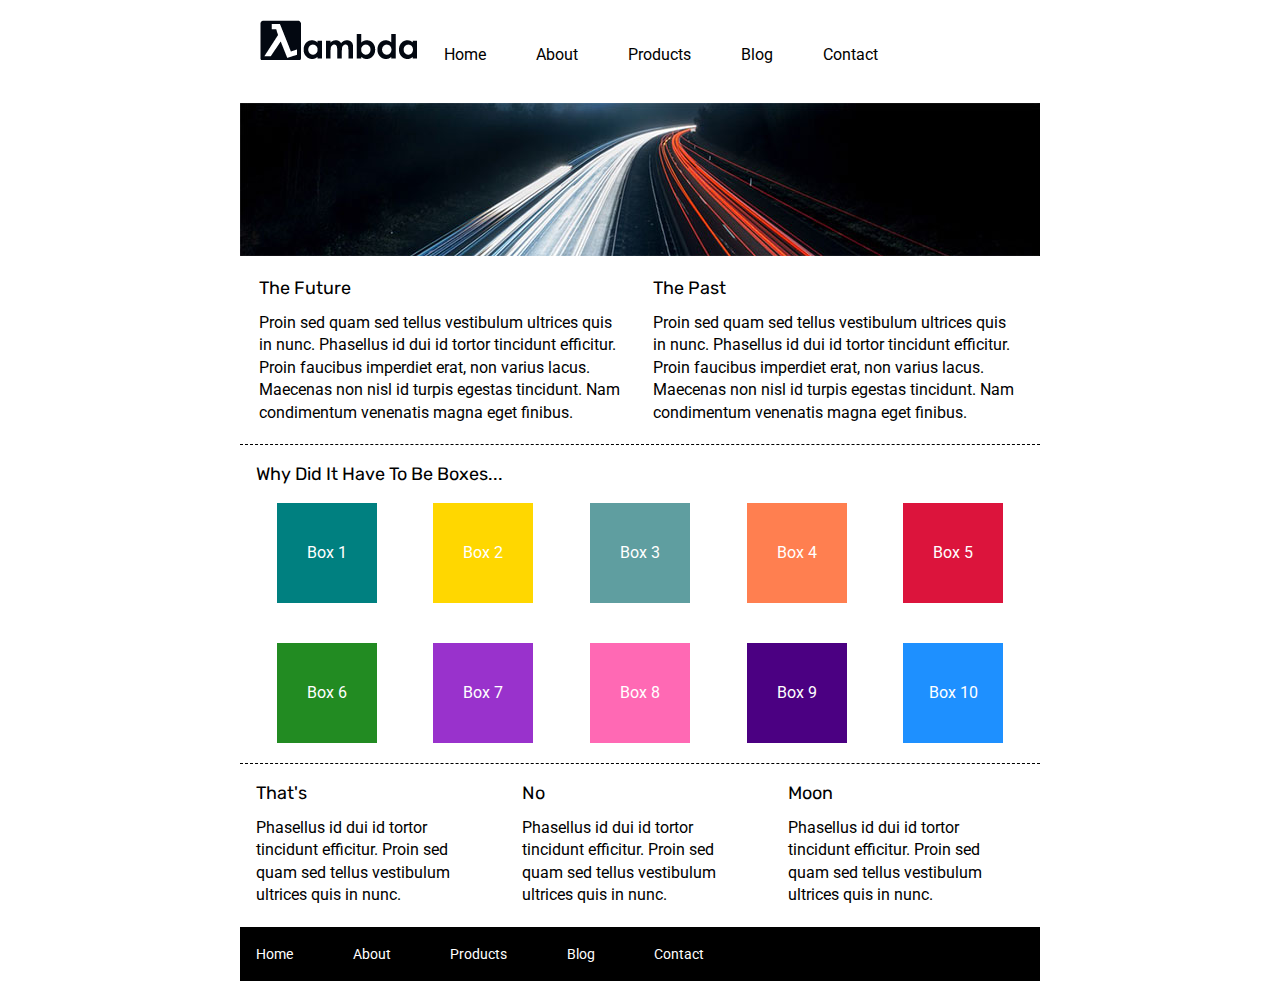
<file: index.html>
<!doctype html>

<html lang="en">
<head>
  <meta charset="utf-8">

  <title>Sprint Challenge - Home</title>

  <link href="https://fonts.googleapis.com/css?family=Roboto|Rubik" rel="stylesheet">
  <link rel="stylesheet" href="css/index.css">

</head>

<body>
    <div class="container">

       

            <nav class="top-nav">
        <img src="img/lambda-black.png" alt="Lambda Black">

        <a href="index.html">Home </a>
            <a href="about.html">About </a>
            <a href="#">Products</a>
            <a href="blog.html">Blog </a>
            <a href="contact.html">Contact</a>

        </nav>

        <header>

        <img class="header-img" src="img/jumbo.jpg" alt="Jumbo Header">


        </header>


   
        <section class="top-content">
            <div class="text-container">
                <h2>The Future</h2>
                <p>Proin sed quam sed tellus vestibulum ultrices quis in nunc. Phasellus id dui id tortor tincidunt efficitur. Proin faucibus imperdiet erat, non varius lacus. Maecenas non nisl id turpis egestas tincidunt. Nam condimentum venenatis magna eget finibus.</p>
            </div>
            <div class="text-container">
                <h2>The Past</h2>
                <p>Proin sed quam sed tellus vestibulum ultrices quis in nunc. Phasellus id dui id tortor tincidunt efficitur. Proin faucibus imperdiet erat, non varius lacus. Maecenas non nisl id turpis egestas tincidunt. Nam condimentum venenatis magna eget finibus.</p>
            </div>
        </section>
        
        <section class="middle-content">
        
            <h2>Why Did It Have To Be Boxes...</h2>
            
            <div class="boxes">
                <div class="box teal">Box 1</div>
                <div class="box gold">Box 2</div>
                <div class="box cadetblue">Box 3</div>
                <div class="box coral">Box 4</div>
                <div class="box crimson">Box 5</div>
                <div class="box forestgreen">Box 6</div>
                <div class="box darkorchid">Box 7</div>
                <div class="box hotpink">Box 8</div>
                <div class="box indigo">Box 9</div>
                <div class="box dodgerblue">Box 10</div>
            </div>
        
        </section>

        <section class="bottom-content">

            <div class="text-container">
                <h2>That's</h2>
                <p>Phasellus id dui id tortor tincidunt efficitur. Proin sed quam sed tellus vestibulum ultrices quis in nunc.</p>
            </div>
            <div class="text-container">
                <h2>No</h2>
                <p>Phasellus id dui id tortor tincidunt efficitur. Proin sed quam sed tellus vestibulum ultrices quis in nunc.</p>
            </div>
            <div class="text-container">
                <h2>Moon</h2>
                <p>Phasellus id dui id tortor tincidunt efficitur. Proin sed quam sed tellus vestibulum ultrices quis in nunc.</p>
            </div>

        </section>
        
        <footer>
            <nav>
                    <a href="index.html">Home </a>
                    <a href="about.html">About </a>
                    <a href="#">Products</a>
                    <a href="blog.html">Blog </a>
                    <a href="contact.html">Contact</a>
            </nav>
        </footer>
    </div><!-- container -->        
</body>
</html>
</file>
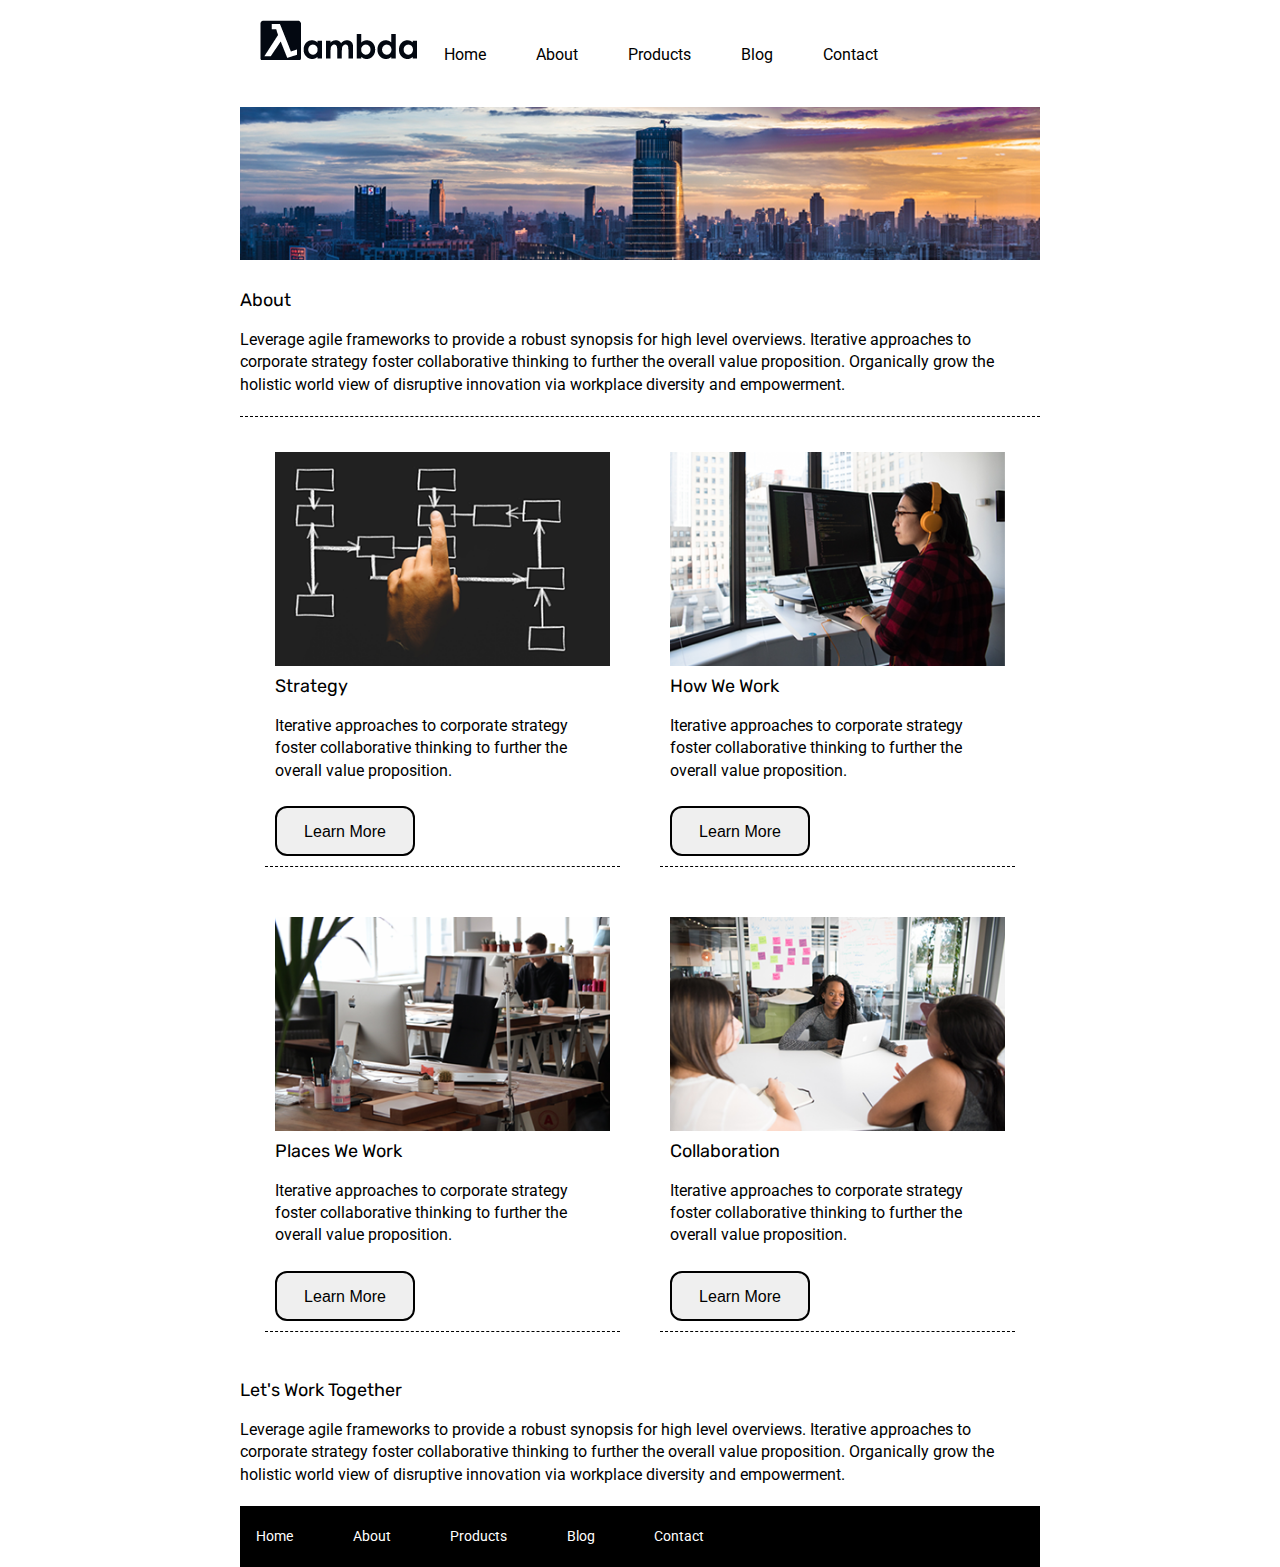
<file: about.html>
<!doctype html>

<html lang="en">
<head>
  <meta charset="utf-8">

  <title>Sprint Challenge - About</title>

  <link href="https://fonts.googleapis.com/css?family=Roboto|Rubik" rel="stylesheet">
  <link rel="stylesheet" href="css/index.css">

</head>

<body>
    <div class="container about-page">

        <nav class="top-nav">
            <img src="img/lambda-black.png" alt="Lambda Black">
    
            <a href="index.html">Home </a>
            <a href="about.html">About </a>
            <a href="#">Products</a>
            <a href="blog.html">Blog </a>
            <a href="contact.html">Contact</a>
    
            </nav>
    
            <header class="header-about">
    
            <img class="header-img" src="img/jumbo-about.png" alt="Jumbo Header">
    
    
            



            
     <div class="about-section">
    <h2>About</h2>

    <p>Leverage agile frameworks to provide a robust synopsis for high level overviews. Iterative approaches to corporate strategy foster collaborative thinking to further the overall value proposition. Organically grow the holistic world view of disruptive innovation via workplace diversity and empowerment.</p>
     </div>

  </header>




  <div class="about-info">


    <div class="about-item">
    <img src="img/about-plan.png" alt="strategy">
    
    <h3>Strategy</h3>
    
    <p>Iterative approaches to corporate strategy foster collaborative thinking to further the overall value proposition.</p>

    <br />

    <button>Learn More</button>
    </div>


    <div class="about-item">
    <img src="img/about-working.png" alt="strategy">
    
    <h3>How We Work</h3>
    
    <p>Iterative approaches to corporate strategy foster collaborative thinking to further the overall value proposition.</p>

    <br />

    <button>Learn More</button>
    </div>



    <div class="about-item">
    <img src="img/about-office.png" alt="strategy">
    
    <h3>Places We Work</h3>

    <p>Iterative approaches to corporate strategy foster collaborative thinking to further the overall value proposition.</p>

    <br />

    <button>Learn More</button>
    </div>


    <div class="about-item">
    <img src="img/about-meeting.png" alt="strategy">
    
    <h3>Collaboration</h3>
    
    <p>Iterative approaches to corporate strategy foster collaborative thinking to further the overall value proposition.</p>

    <br />

    <button>Learn More</button>
    </div>


    </div>



<div class="work-together">
    <h2>Let's Work Together</h2>

    <p>Leverage agile frameworks to provide a robust synopsis for high level overviews. Iterative approaches to corporate strategy foster collaborative thinking to further the overall value proposition. Organically grow the holistic world view of disruptive innovation via workplace diversity and empowerment. </p>
    </div>




        
      <footer>
        <nav>
            <a href="index.html">Home </a>
            <a href="about.html">About </a>
            <a href="#">Products</a>
            <a href="blog.html">Blog </a>
            <a href="contact.html">Contact</a>
        </nav>
      </footer>
    </div><!-- container -->        
</body>
</html>
</file>
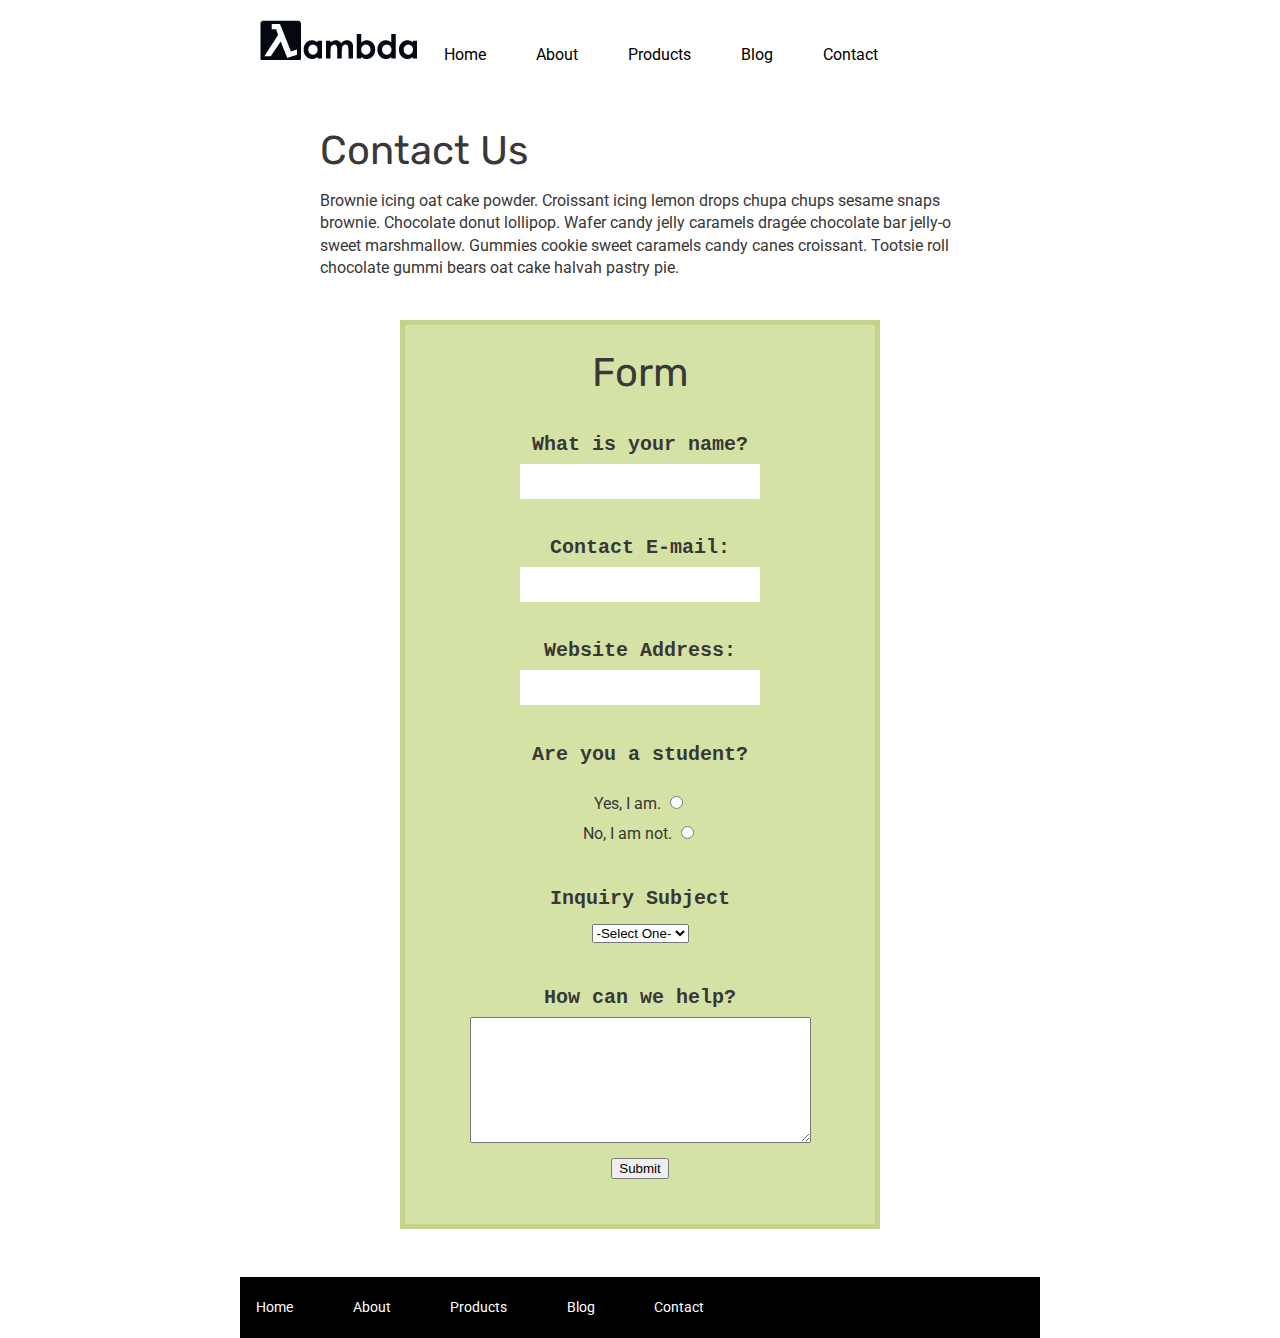
<file: contact.html>
<!doctype html>

<html lang="en">
<head>
  <meta charset="utf-8">

  <title>Sprint Challenge - Contact</title>

  <link href="https://fonts.googleapis.com/css?family=Roboto|Rubik" rel="stylesheet">
  <link rel="stylesheet" href="css/index.css">

</head>

<body>
    <div class="container about-page">

        <nav class="top-nav">
            <img src="img/lambda-black.png" alt="Lambda Black">
    
            <a href="index.html">Home </a>
            <a href="about.html">About </a>
            <a href="#">Products</a>
            <a href="blog.html">Blog </a>
            <a href="contact.html">Contact</a>
    
            </nav>
    
            

            <div class="contact-us">
                <h1>Contact Us</h1>

                <p>Brownie icing oat cake powder. Croissant icing lemon drops chupa chups sesame snaps brownie. Chocolate donut lollipop. Wafer candy jelly caramels dragée chocolate bar jelly-o sweet marshmallow. Gummies cookie sweet caramels candy canes croissant. Tootsie roll chocolate gummi bears oat cake halvah pastry pie.</p>

            </div>




            <div class="form">
                    <h1>Form</h1>

    
                    <form id="myForm" action="#" method="post">

                            <div>

                              <label class ="labeltext" for="name">What is your name?</label> <br/>

                              <input class="field" type="text" name="name" id="name" value="" tabindex="1">

                            </div>

                            <br/>

                            <div>

                                    <label class ="labeltext" for="name">Contact E-mail:</label> <br/>
      
                                    <input class="field" type="text" name="email" id="email" value="" tabindex="1">
      
                                  </div>


                          
                            <div>
                                    <br/>


                                    <div>

                                            <label class ="labeltext" for="name">Website Address:</label> <br/>
              
                                            <input class="field"   type="text" name="website" id="website" value="" tabindex="1">
              
                                          </div>
        
        
                                  
                                    <div>

                                            <br/>


                              <h4>Are you a student?</h4>
                          
                              <label for="radio-choice-1">Yes, I am.</label>

                              <input type="radio" name="radio-choice" id="radio-choice-1" tabindex="2" value="choice-1">


                              <br/>
                          
                              <label for="radio-choice-2">No, I am not. </label>

                              <input type="radio" name="radio-choice" id="radio-choice-2" tabindex="3" value="choice-2">

                            </div>

                            <br/>

                          
                            <div>

                              <label class ="labeltext" for="select-choice">Inquiry Subject</label> <br/>

                              <select name="select-choice" id="select-choice">

                                <option value="Choice 1">-Select One-</option>
                                <option value="Choice 2">Question</option>
                                <option value="Choice 3">General</option>

                              </select>

                            </div>

                            <br/>

                            <div>

                              <label class ="labeltext" for="textarea">How can we help?</label> <br/>

                              <textarea cols="40" rows="8" name="textarea" id="textarea"></textarea>

                            </div>



                          
                            <div>

                              <input type="submit" value="Submit">

                            </div>
                            <br/>
                          
                          </form>
    
                </div>
    </div>
    
            
<br /><br />


            
     

        
      <footer>
        <nav>
                <a href="index.html">Home </a>
                <a href="about.html">About </a>
                <a href="#">Products</a>
                <a href="blog.html">Blog </a>
                <a href="contact.html">Contact</a>

        </nav>
      </footer>
    </div><!-- container -->        
</body>
</html>
</file>
<file: css/index.css>
/* http://meyerweb.com/eric/tools/css/reset/ 
   v2.0 | 20110126
   License: none (public domain)
*/

html, body, div, span, applet, object, iframe,
h1, h2, h3, h4, h5, h6, p, blockquote, pre,
a, abbr, acronym, address, big, cite, code,
del, dfn, em, img, ins, kbd, q, s, samp,
small, strike, strong, sub, sup, tt, var,
b, u, i, center,
dl, dt, dd, ol, ul, li,
fieldset, form, label, legend,
table, caption, tbody, tfoot, thead, tr, th, td,
article, aside, canvas, details, embed, 
figure, figcaption, footer, header, hgroup, 
menu, nav, output, ruby, section, summary,
time, mark, audio, video {
	margin: 0;
	padding: 0;
	border: 0;
	font-size: 100%;
	font: inherit;
	vertical-align: baseline;
}
/* HTML5 display-role reset for older browsers */
article, aside, details, figcaption, figure, 
footer, header, hgroup, menu, nav, section {
	display: block;
}
body {
	line-height: 1;
}
ol, ul {
	list-style: none;
}
blockquote, q {
	quotes: none;
}
blockquote:before, blockquote:after,
q:before, q:after {
	content: '';
	content: none;
}
table {
	border-collapse: collapse;
	border-spacing: 0;
}

* {
    box-sizing: border-box;
}

html, body {
    height: 100%;
    font-family: 'Roboto', sans-serif;
}

h1, h2, h3, h4, h5 {
    font-size: 18px;
    margin-bottom: 15px;
    font-family: 'Rubik', sans-serif;
}

p {
    line-height: 1.4;
}

.container {
    width: 800px;
    margin: 0 auto;
}

.top-nav {
    padding: 20px;  
}

.top-nav a {
    padding: 23px;
    text-decoration: none; 
    color: black; 
}

.top-nav a:hover {
    animation-duration: 3s;
    animation-name: navhover;
}

@keyframes navhover {
 from {
     background-color: black; 
     color: white; 
 }

 to {

    background-color: rgb(129, 34, 34);
    color: white;
    }
}

header {
    padding-top: 20px;
    padding-bottom: 20px; 
}


.top-content {
    display: flex;
    flex-wrap: wrap;
    justify-content: space-evenly;
    margin-bottom: 20px;
    border-bottom: 1px dashed black;
}

.top-content .text-container {
    width: 48%;
    padding: 0 1%;
    padding-bottom: 20px;  
}

.middle-content {
    margin-bottom: 20px;
    border-bottom: 1px dashed black;
}

.middle-content h2 {
    padding: 0 2%;
    margin-bottom: 0;
}

.middle-content .boxes {
    display: flex;
    flex-wrap: wrap;
    justify-content: space-evenly;
}

.middle-content .boxes .box {
    width: 12.5%;
    height: 100px;
    margin: 20px 2.5%;
    color: white;
    display: flex;
    align-items: center;
    justify-content: center;
}

.teal {
    background-color: teal;
}
.gold {
    background-color: gold;
}
.cadetblue {
    background-color: cadetblue;
}
.coral {
    background-color: coral;
}
.crimson {
    background-color: crimson; 
}
.forestgreen {
    background-color: forestgreen; 
}
.darkorchid {
    background-color: darkorchid; 
}
.hotpink {
    background-color: hotpink;
}
.indigo {
    background-color: indigo; 
}
.dodgerblue {
    background-color: dodgerblue;
}

.bottom-content {
    display: flex;
    margin: 0 2% 20px;
    justify-content: space-around;
}

.bottom-content .text-container {
    padding-right: 4%;
}

.bottom-content .text-container:last-child {
    padding-right: 0;
}


/* About Page */

.about-page {
    line-height: 1.5;
}

.header-about {
    border-bottom: 1px dashed black;  
}

.header-about img {
    box-sizing: border-box;
    padding-bottom: 20px; 
}

.about-section {
    margin: auto; 
}

.about-info {
    display: flex; 
    margin: auto; 
    flex-wrap: wrap;
    box-sizing: border-box;
    padding: 5px; 
}

.about-item {
    margin: 20px; 
    width: 355px;
    box-sizing: border-box; 
    padding: 10px; 
    border-bottom: 1px dashed black; 
}

.about-item img {
    width: 100%;
} 


.about-item button {
    width: 140px; 
    height: 50px; 
    padding: 15px;
    border-radius: 12px;
    border: 2px solid black; 
    font-size: 16px;
}

.work-together {
    padding-top: 20px;
    padding-bottom: 20px; 
}


/* Blog Page */

.blog-intro {
    margin: auto; 
    box-sizing: border-box; 
    padding-bottom: 30px;
    width: 80%;
}

.blog-intro h1 {
    padding-top: 10px; 
    text-align: center; 
    font-size: 50px;
    color: rgb(207, 148, 19);  
}

 .blog-intro img {
    margin: auto; 
    width: 80%;
    border-radius: 60px;  
}

.blog-intro p {
    line-height: 3;
    text-align: center; 
    color: rgb(48, 47, 47); 
}

.section-title {
    box-sizing: border-box;
    padding-top: 20px;  
    font-size: 40px;
    text-align: center;
    border-bottom: 3px solid black; 
}

.section-popular-title {
    font-weight: bold;
    text-transform: uppercase; 
    color: rgb(204, 53, 136); 
}

.popular-posts {
    display: flex; 
}

.a-popular-post {
    margin: 10px; 
    padding: 8px; 
    box-sizing: border-box;
    width: 400px;
}

.a-popular-post img {
    padding: 7px; 
    width: 100%;
    border: 1px solid rgb(172, 170, 170); 
    border-radius: 80px; 
}

.a-popular-post h3 {
    font-size: 30px; 
    text-align: center; 
}

.a-popular-post p {
    line-height: 2.3;
}

.a-popular-post button {
    width: 200px;
    height: 50px; 
    padding: 5px; 
    background-color: teal;
    font-size: 20px; 
    border: 1px solid white;
    color: rgb(226, 232, 232);
    border-radius: 70px; 
}

.section-latest-title {
    padding-top: 40px; 
    text-transform: uppercase; 
    color: rgb(50, 49, 49); 
    border-bottom: 1px dashed rgb(50, 49, 49); 
}

.latest-posts {
    display: flex; 
    flex-wrap: wrap;
    padding-top: 20px;
    padding-bottom: 30px; 
}

.new-post {
    margin: 5px; 
    width: 48%;
    padding-bottom: 20px; 
}

.new-post img {
    width: 100%;
    border: 2px solid rgb(117, 141, 11); 
    border-radius: 70px; 
}

.new-post h3 {
    color: rgba(122, 146, 17, 0.87); 
    font-size: 34px; 
}

.new-post p {
    padding: 5px; 
    line-height: 2.3;
}

.new-post button {
    width: 200px;
    height: 50px; 
    padding: 5px; 
    background-color: rgba(149, 187, 14, 0.527);
    font-size: 20px; 
    border: 1px solid white;
    color: rgb(255, 255, 255);
    border-radius: 70px; 
}

.write-for-us {
    box-sizing: border-box;
    padding: 20px; 
    text-align: center;
    border-top: 1px dashed black;
}

.write-for-us p {
    line-height: 2;
}

/* Contact Page */

.contact-us {
    margin: auto; 
    width: 80%;
    line-height: 1.2;
    color: rgb(57, 55, 55); 
}

.contact-us h1 {
    padding-top: 40px; 
    font-size: 40px; 
}

.contact-us p {
    padding-bottom: 40px; 
}

.form {
    margin: auto; 
    padding: 10px;
    box-sizing: border-box;
    width: 60%;
    line-height: 1.9;
    background-color: rgba(176, 201, 87, 0.534); 
    text-align: center; 
    color: rgb(57, 55, 55); 
    border: 5px solid rgba(181, 201, 117, 0.534);
}

.form h1 {
    font-size: 40px; 
}

.form .field {
    padding: 10px; 
    width: 240px; 
    border: 0;
    background: white; 
}

.form .labeltext {
    font-family: monospace;
    font-weight: bold;
    font-size: 20px; 
}

.form h4 {
    font-family: monospace;
    font-weight: bold;
    font-size: 20px; 
}


footer {
    width: 100%;
    background: black;
}

footer nav {
    width: 60%;
    display: flex;
    justify-content: space-between;
    align-items: center;
    padding: 20px 2%;
    font-size: 14px;
}

footer nav a {
    color: white;
    text-decoration: none;
}
</file>
